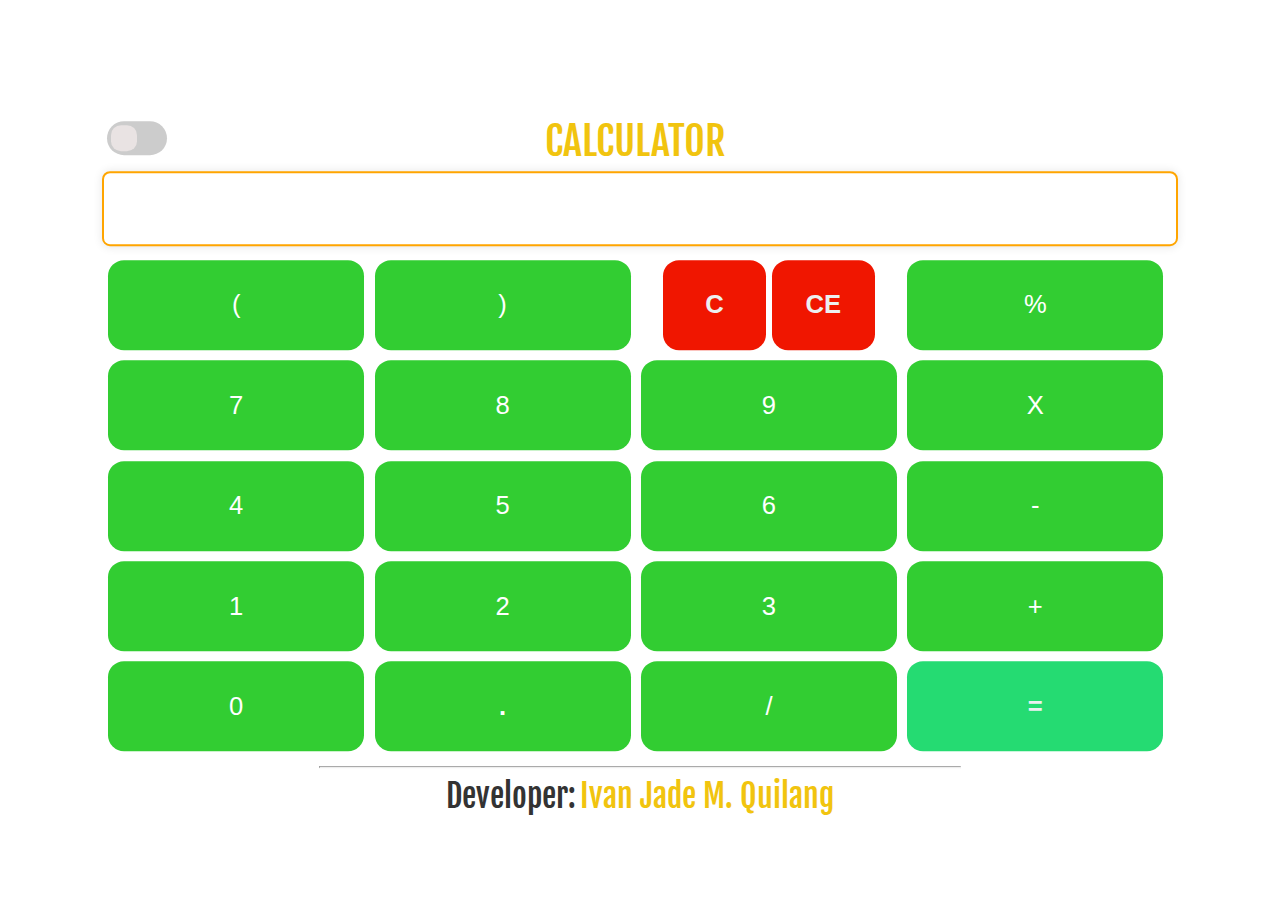
<file: Calculator/index.html>
<!DOCTYPE html>
<html lang="en">

<head>
	<meta charset="UTF-8">
	<meta name="viewport" content="width=device-width, height=device-height, initial-scale=1 user-scalable=no, shrink-to-fit=no">
	<meta http-equiv="X-UA-Compatible" content="ie=edge">
	<title>Simple Calculator</title>
	<link rel="stylesheet" href="./styles/style.css">
	<link href="https://fonts.googleapis.com/css?family=Fjalla+One&display=swap" rel="stylesheet">
	<!-- Common Tags -->
    <meta content='#171825' name='theme-color' />
    <meta name="keywords"
        content="Simple JavaScript Calculator, Harsh, JavaScript, Calculator, JavaScript Calculator, JSCalci, JavaScriptCalci, Harsh Trivedi">
    <!-- Open Graph general (Facebook, Pinterest & Google+) -->
    <meta property="og:title" content="Simple JavaScript Calculator" />
    <meta property="og:description"
        content="Simple JavaScript Calculator by Harsh Trivedi" />
    <meta property="og:image"
        content="https://raw.github.com/harsh98trivedi/Simple-JavaScript-Calculator/master/images/meta.jpg" />
    <meta property="og:url" content="https://harsh98trivedi.github.io/Simple-JavaScript-Calculator/" />
    <meta property="og:site_name" content="Simple JavaScript Calculator" />
    <meta property="og:locale" content="en_US" />
    <meta property="fb:admins" content="245221532650178" />
    <meta property="og:type" content="website" />
    <meta content='https://www.facebook.com/TheHarshTrivedi' property='article:author' />
    <meta property="og:url" content="https://harsh98trivedi.github.io/Simple-JavaScript-Calculator/" />
    <!-- Search Engine -->
    <meta property="description"
        content="Simple JavaScript Calculator by Harsh Trivedi" />
    <meta property="image"
        content="https://raw.github.com/harsh98trivedi/Simple-JavaScript-Calculator/master/images/meta.jpg" />
    <!-- Schema.org for Google -->
    <meta itemprop="name" content="Simple JavaScript Calculator" />
    <meta itemprop="description"
        content="Simple JavaScript Calculator by Harsh Trivedi" />
    <meta itemprop="image"
        content="https://raw.github.com/harsh98trivedi/Simple-JavaScript-Calculator/master/images/meta.jpg" />
    <!-- Twitter -->
    <meta property="twitter:card" content="summary_large_image" />
    <meta property="twitter:title" content="Simple JavaScript Calculator" />
    <meta property="twitter:description"
        content="Simple JavaScript Calculator by Harsh Trivedi" />
    <meta property="twitter:creator" content="@harsh98trivedi" />
    <meta property="twitter:creator:id" content="@harsh98trivedi" />
    <meta property="twitter:image:src"
        content="https://raw.github.com/harsh98trivedi/Simple-JavaScript-Calculator/master/images/meta.jpg" />
	<meta property="twitter:image" content="Calculator by Harsh Trivedi" />
	<link rel='icon' type='image/x-icon' href='./images/favicon.ico' />
</head>
<body>
    
	<div class="container">
        <h1>
            <div class="toggle-container">
                <label class="toggle-switch">
                    <input type="checkbox" id="toggle-mode" />
                    <span class="toggle-slider"></span>
                </label>
            </div>
            <a class="tittle" onclick="location.reload();">CALCULATOR</a>
            <img id="historybutton" src="./images/history.png">	
        </h1>
        <div class="calculator">
            <input type="text" name="screen" id="answer" readonly>
            <table>
                <tr>
                    <td><button>(</button></td>
                    <td><button>)</button></td>
                    <td>
                        <div class="row">
                            <div class="col">
                                <button onclick="clearAll()">C</button>
                            </div>
                            <div class="col">
                                <button onclick="deleteLastEntry()">CE</button>
                            </div>
                        </div>
                    </td>
                    <td><button>%</button></td>
                </tr>
                <tr>
                    <td><button>7</button></td>
                    <td><button>8</button></td>
                    <td><button>9</button></td>
                    <td><button>X</button></td>
                </tr>
                <tr>
                    <td><button>4</button></td>
                    <td><button>5</button></td>
                    <td><button>6</button></td>
                    <td><button>-</button></td>
                </tr>
                <tr>
                    <td><button>1</button></td>
                    <td><button>2</button></td>
                    <td><button>3</button></td>
                    <td><button>+</button></td>
                </tr>
                <tr>
                    <td><button>0</button></td>
                    <td><button style="font-weight: bold;">.</button></td>
                    <td><button>/</button></td>
                    <td><button style="background-color: #25db72; font-weight: bold; color: #ecf0f1;">=</button></td>
                </tr>
            </table>
            <hr style="max-width: 50vw;">
            <div style="font-size:2rem; display: flex; align-items: center; justify-content: center;">
               Developer: <a style="text-decoration: none; color: #f1c40f; margin-left: 0.25rem;" target="_blank" href="../index.html">Ivan Jade M. Quilang</a>
            </div>
        </div>
	</div>
    <div id="bar1" class = "bars"></div>
    <div id="bar2" class = "bars"></div>
    <div id="history"></div>
    <div id="turn">
        PLEASE TURN YOUR DEVICE
    </div>
</body>

<script src="./scripts/hist.js"></script>
<script src="./scripts/calc.js"></script>
<!-- Global site tag (gtag.js) - Google Analytics -->
<script async src="https://www.googletagmanager.com/gtag/js?id=UA-70447982-5"></script>
<script>
    window.dataLayer = window.dataLayer || [];
    function gtag(){dataLayer.push(arguments);}
    gtag('js', new Date());
    gtag('config', 'UA-70447982-5');
</script>
<script>
	const toggleMode = document.getElementById('toggle-mode');
	const container = document.querySelector('.container');

	toggleMode.addEventListener('change', function() {
		container.classList.toggle('dark-mode');
	});

    document.addEventListener('keydown', function (event) {
        handleKeyPress(event.key);
    });

    // This function will be responsible for handling the button press from the keyboard..Try thses key also if want you can also chnage these settings,...
    function handleKeyPress(key) {
    //  "Enter" key is pressed, trigger the "=" button press
        if (key === 'Enter') {
            handleButtonPress('=');
        }
        // "Delete" or "Backspace" key is pressed, trigger the "CE" button press
        if (key === 'Delete' || key === 'Backspace') {
            handleButtonPress('CE');
        }
        //number key is pressed, trigger the corresponding number button press
        if (/[0-9]/.test(key)) {
            handleButtonPress(key);
        }
        //  operator key is pressed (+, -, *, /), trigger the corresponding operator button press
        if (/[\+\-\*\/%]/.test(key)) {
            handleButtonPress(key);
        }
    }
    function handleButtonPress(value) {
        // This function simulates the button press of the calculator for the given value
        // Find the corresponding button element based on the value
        const button = document.querySelector(`button[value="${value}"]`);
        if (button) {
            button.click();
        }
    }
</script>
</html>
</file>
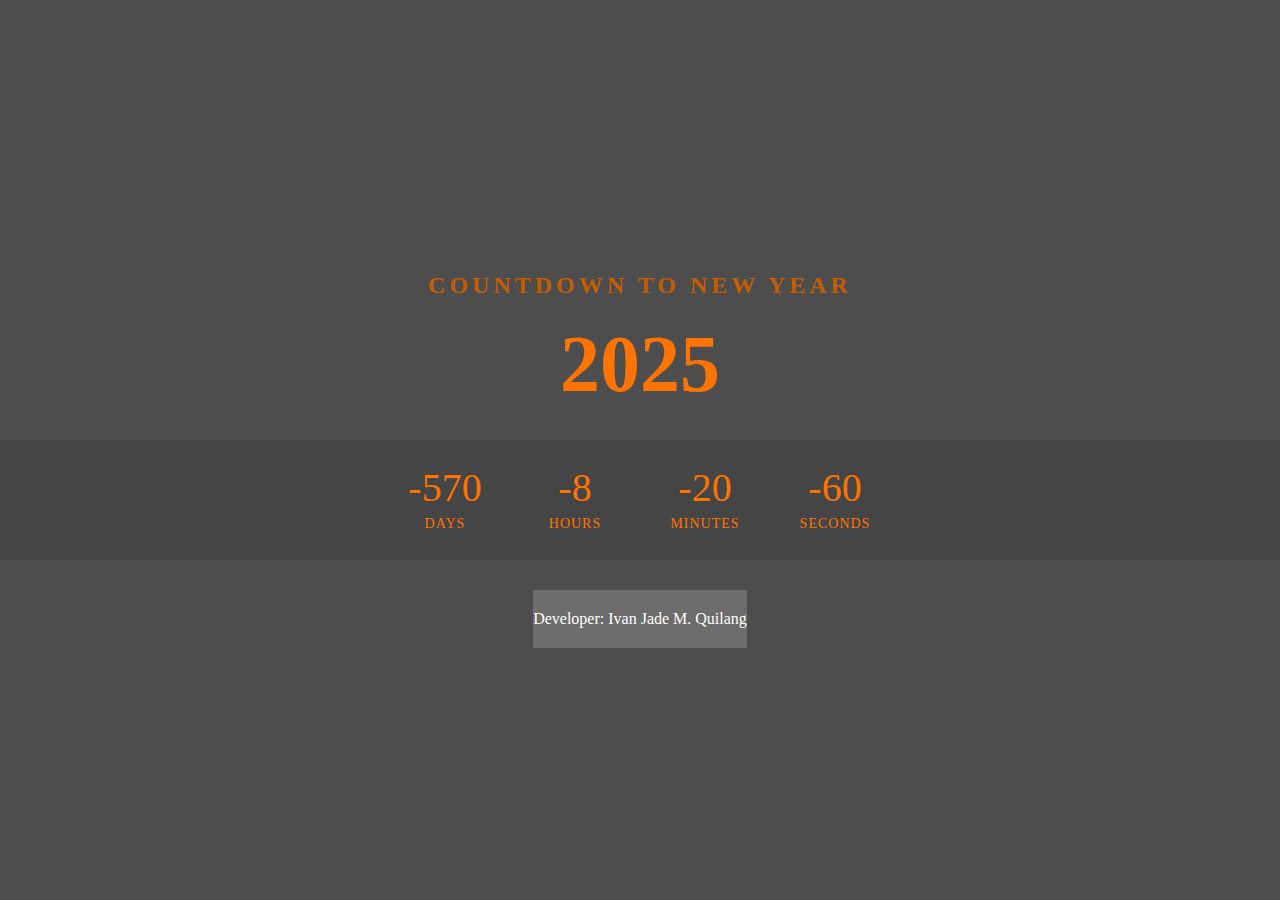
<file: newyear/index.html>
<!DOCTYPE html>
<html lang="en">
  <head>
    <meta charset="UTF-8" />
    <meta http-equiv="X-UA-Compatible" content="IE=edge" />
    <meta name="viewport" content="width=device-width, initial-scale=1.0" />
    <title>New Year Countdown</title>
    <link rel="stylesheet" href="style.css" />
  </head>
  <body>
    <h2>Countdown to New Year</h2>
    <div class="year">2025</div>
    <div class="countdown">
      <div id="day">00</div>
      <div id="hour">00</div>
      <div id="minute">00</div>
      <div id="second">00</div>
    </div>
    <script src="index.js"></script>

    <footer style="text-align:center; padding: 20px 0; font-size: 16px; color: #ffffff; background: #6d6d6d;">
      Developer: Ivan Jade M. Quilang
    </footer>
    
  </body>
</html>
</file>
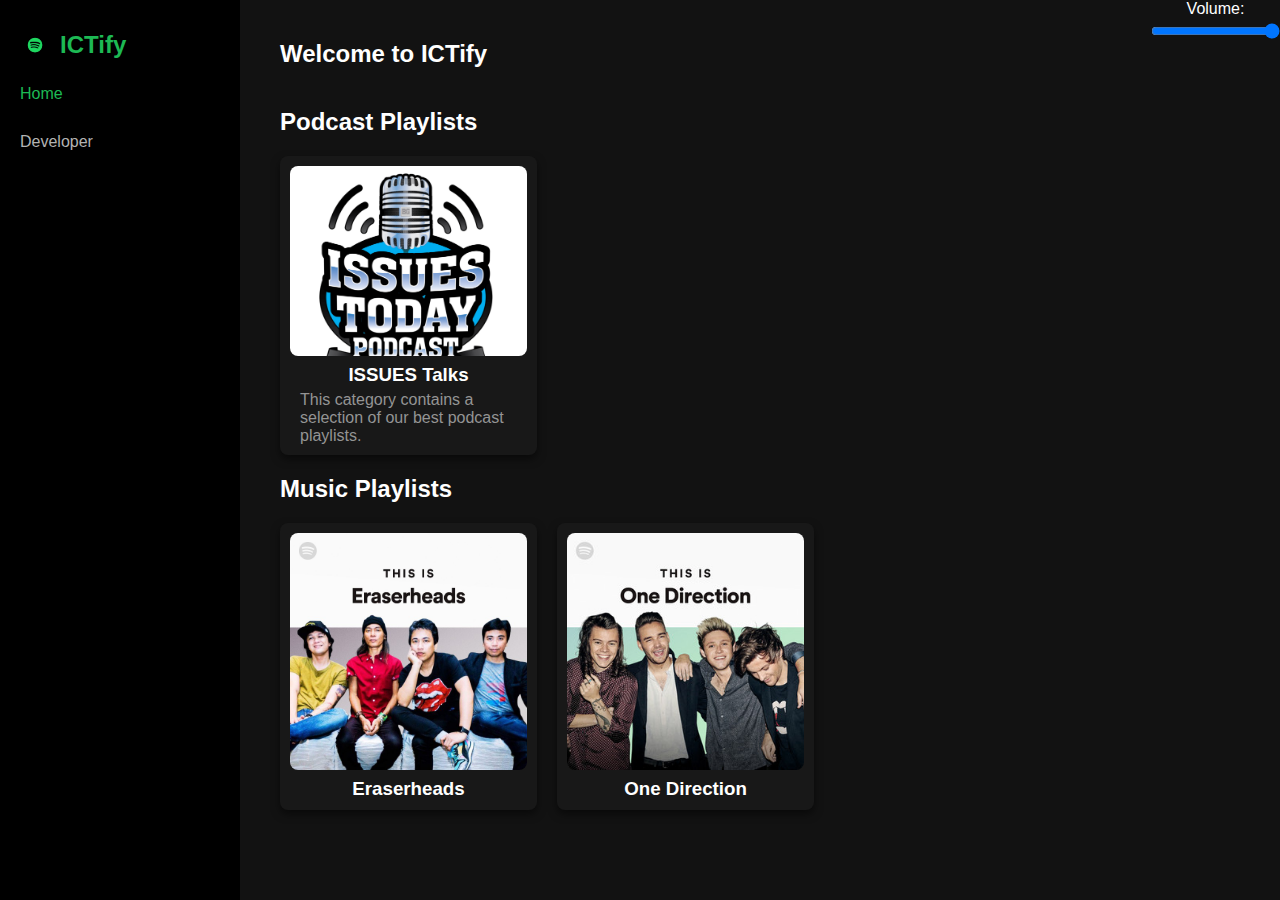
<file: Spotify/index.html>
<!DOCTYPE html>
<html lang="en">
<head>
    <meta charset="UTF-8">
    <meta name="viewport" content="width=device-width, initial-scale=1.0">
    <title>ICTify</title>
    <link rel="stylesheet" href="style.css">
    <link rel="stylesheet" href="https://cdnjs.cloudflare.com/ajax/libs/font-awesome/5.15.1/css/all.min.css">
</head>
<body>
    <div class="app">
        <nav class="sidebar">
            <div class="logo">
                <img src="spotify.png" alt="Spotify Logo" />
                <span>ICTify</span>
            </div>
            <ul class="nav-links">
                <li class="active"><a href="#">Home</a></li>
                <li><a href="#">Developer</a></li>
            </ul>
        </nav>
        <main class="main-content">
            <div class="content-header">
                <h1>Welcome to ICTify</h1>
            </div>
            <section class="category">
                <h2>Podcast Playlists</h2>
                <div class="playlists">
                    <div class="playlist-item podcast-box">
                        <img src="logog.png" alt="Podcast Playlist">
                        <h3>ISSUES Talks</h3>
                        <p>This category contains a selection of our best podcast playlists.</p>
                    </div>
                    <!-- More podcast playlists here -->
                </div>
            </section>
            <section class="category">
                <h2>Music Playlists</h2>
                <div class="playlists">
                    <div class="playlist-item">
                        <img src="image/eraserheads.jpg" alt="Music Playlist 1">
                        <h3>Eraserheads</h3>
                    </div>
                    <div class="playlist-item">
                        <img src="image/onedirection.jfif" alt="Music Playlist 2">
                        <h3>One Direction</h3>
                    </div>
                    <!-- More music playlists here -->
                </div>
            </section>
        </main>

        <div id="podcastDetails" style="display: none;">
            <div class="back-arrow">
                <a href="#" onclick="return showMainContent();">
                    <img src="image/back-button.png" alt="Go Back" />
                </a>
            </div>
            <div class="content-header">
                <div class="header-container">
                    <img src="logog.png" alt="ISSUES TALKS" class="podcast-large-image">
                    <div class="text-container">
                        <h1>ISSUES TALKS</h1>
                        <p>This category contains a selection of our best podcast playlists.</p>
                    </div>
                </div>
                <div class="episodes">
                    <h2>Episodes</h2>
                    <ul>
                        <li id="episode1" onclick="playEpisode('Episode 1: Introduction to Issues', 'cyril.mp3')">Episode 1: Introduction to Issues</li>
                        <li onclick="playEpisode('Episode 2: Deep Dive into Topic A', '1975.mp3')">Episode 2: Deep Dive into Topic A</li>
                        <li onclick="playEpisode('Episode 3: Understanding Topic B', 'american.mp3')">Episode 3: Understanding Topic B</li>
                    </ul>
                </div>
            </div>
        </div>
        
        <div class="now-playing-bar" id="nowPlayingBar" style="display: none;">
            <audio id="audioPlayer" controls hidden></audio>
            <div class="controls-track-container">
                <div class="track-info">
                    <span id="trackTitle">No track playing</span>
                </div>
                <div class="controls-container">
                    <button id="prevTrack" class="prev" onclick="previousTrack()">Prev</button>
                    <button class="play-pause" style="background-image: url('pause-button.png');" onclick="togglePlayPause()"></button>
                    <button id="nextTrack" class="next" onclick="nextTrack()">Next</button>
                </div>
            </div>
            <div class="progress-container">
                <div class="timer-bar">
                    <span id="currentTime">00:00</span>
                    <input type="range" id="progressBar" value="0" max="100" class="progress-bar">
                    <span id="totalDuration">00:00</span>
                </div>
            </div>
        </div>
        
        <div class="volume-control">
            <label for="volumeSlider">Volume:</label>
            <input type="range" id="volumeSlider" min="0" max="1" step="0.01" value="1">
        </div>    

    <script src="script.js"></script>
</body>
</html>
</file>
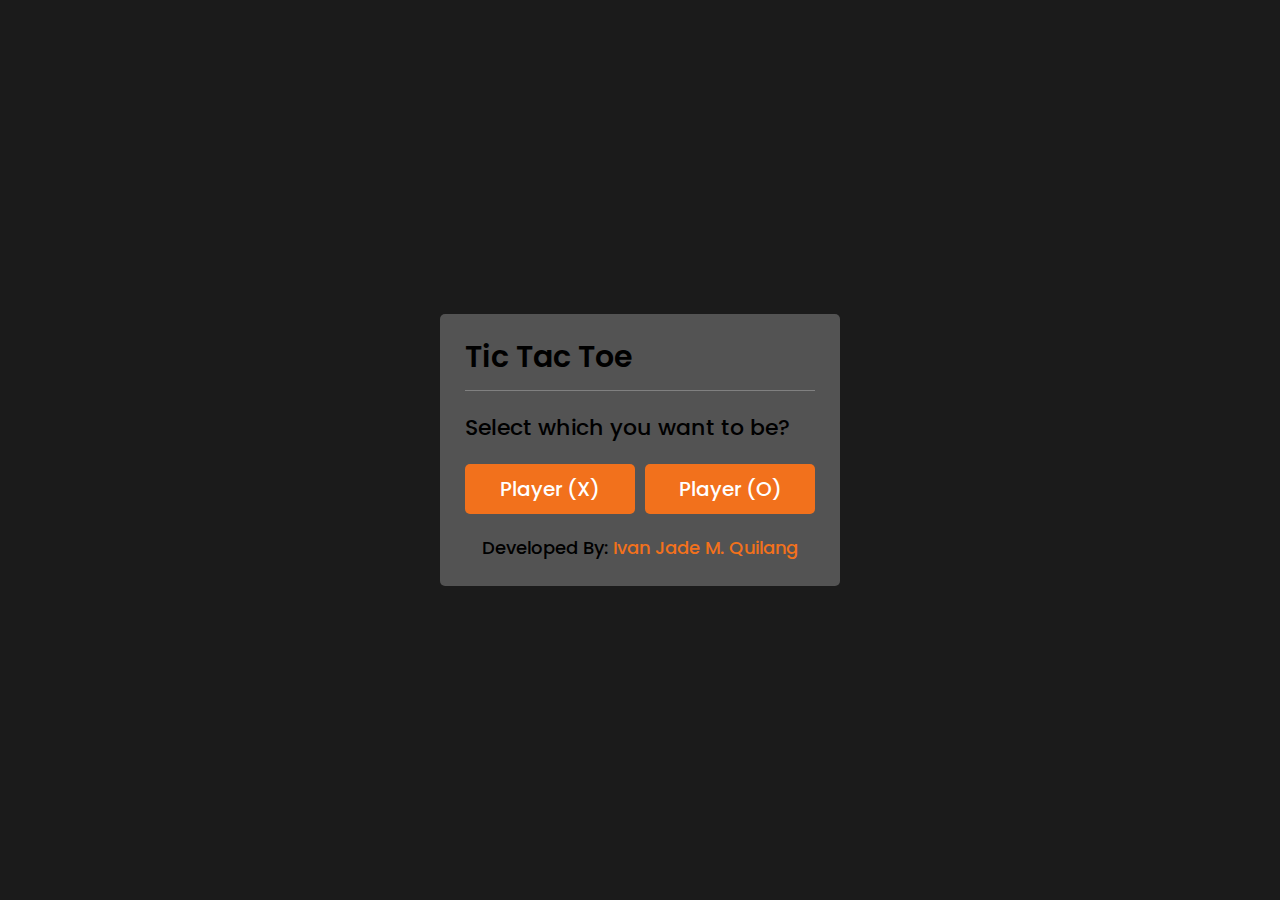
<file: TicTacToe/index.html>
<!DOCTYPE html>
<!-- Created By CodingNepal - www.youtube.com/codingnepal || www.codingnepalweb.com -->
<html lang="en">
<head>
    <meta charset="UTF-8">
    <title>Tic Tac Toe Game</title>
    <link rel="stylesheet" href="style.css">
    <link rel="stylesheet" href="https://cdnjs.cloudflare.com/ajax/libs/font-awesome/5.15.3/css/all.min.css"/>
</head>
<body>
  <!-- select box -->
  <div class="select-box">
    <header>Tic Tac Toe</header>
    <div class="content">
      <div class="title">Select which you want to be?</div>
      <div class="options">
        <button class="playerX">Player (X)</button>
        <button class="playerO">Player (O)</button>
      </div>
      <div class="credit">Developed By: <a href="../index.html" target="_blank">Ivan Jade M. Quilang</a></div>
    </div>
  </div> 

  <!-- playboard section -->
  <div class="play-board">
    <div class="details">
      <div class="players">
        <span class="Xturn">X's Turn</span>
        <span class="Oturn">O's Turn</span>
        <div class="slider"></div>
      </div>
    </div>
    <div class="play-area">
      <section>
        <span class="box1"></span>
        <span class="box2"></span>
        <span class="box3"></span>
      </section>
      <section>
        <span class="box4"></span>
        <span class="box5"></span>
        <span class="box6"></span>
      </section>
      <section>
        <span class="box7"></span>
        <span class="box8"></span>
        <span class="box9"></span>
      </section>
    </div>
  </div>

  <!-- result box -->
  <div class="result-box">
    <div class="won-text"></div>
    <div class="btn"><button>Replay</button></div>
  </div>

  <script src="script.js"></script>

</body>
</html>
</file>
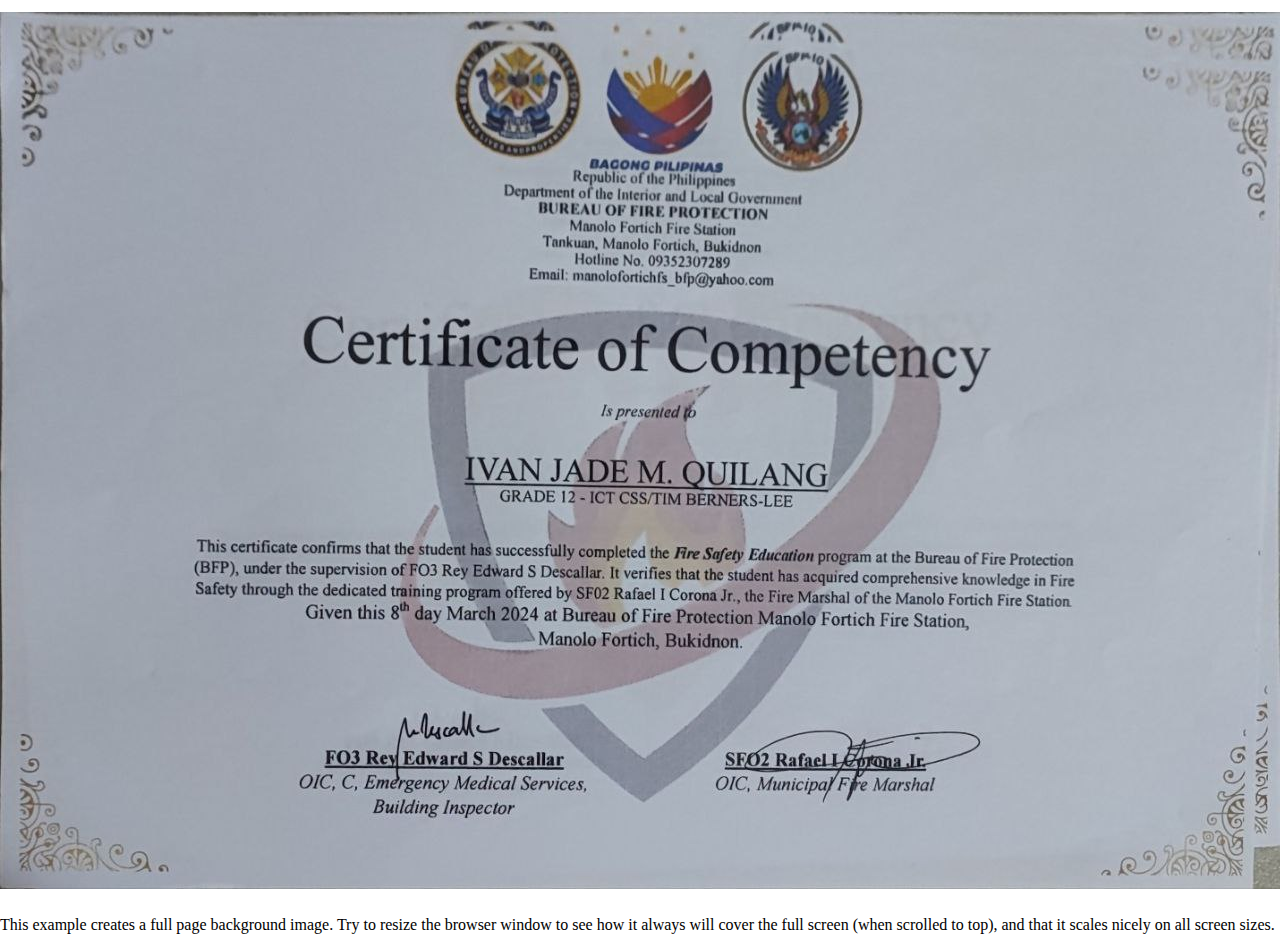
<file: firesafety.html>
<!DOCTYPE html>
<html>
<head>
<meta name="viewport" content="width=device-width, initial-scale=1">
<style>
body, html {
  height: 100%;
  margin: 0;
}

.bg {
  /* The image used */
  background-image: url("./assets/images/firesafety.jpg");

  /* Full height */
  height: 100%; 

  /* Center and scale the image nicely */
  background-position: center;
  background-repeat: no-repeat;
  background-size: contain; /* Change from cover to contain */
  
  /* Ensure the background is visible in all screen sizes */
  background-attachment: fixed;
}
</style>
</head>
<body>

<div class="bg"></div>

<p>This example creates a full page background image. Try to resize the browser window to see how it always will cover the full screen (when scrolled to top), and that it scales nicely on all screen sizes.</p>

</body>
</html>
</file>
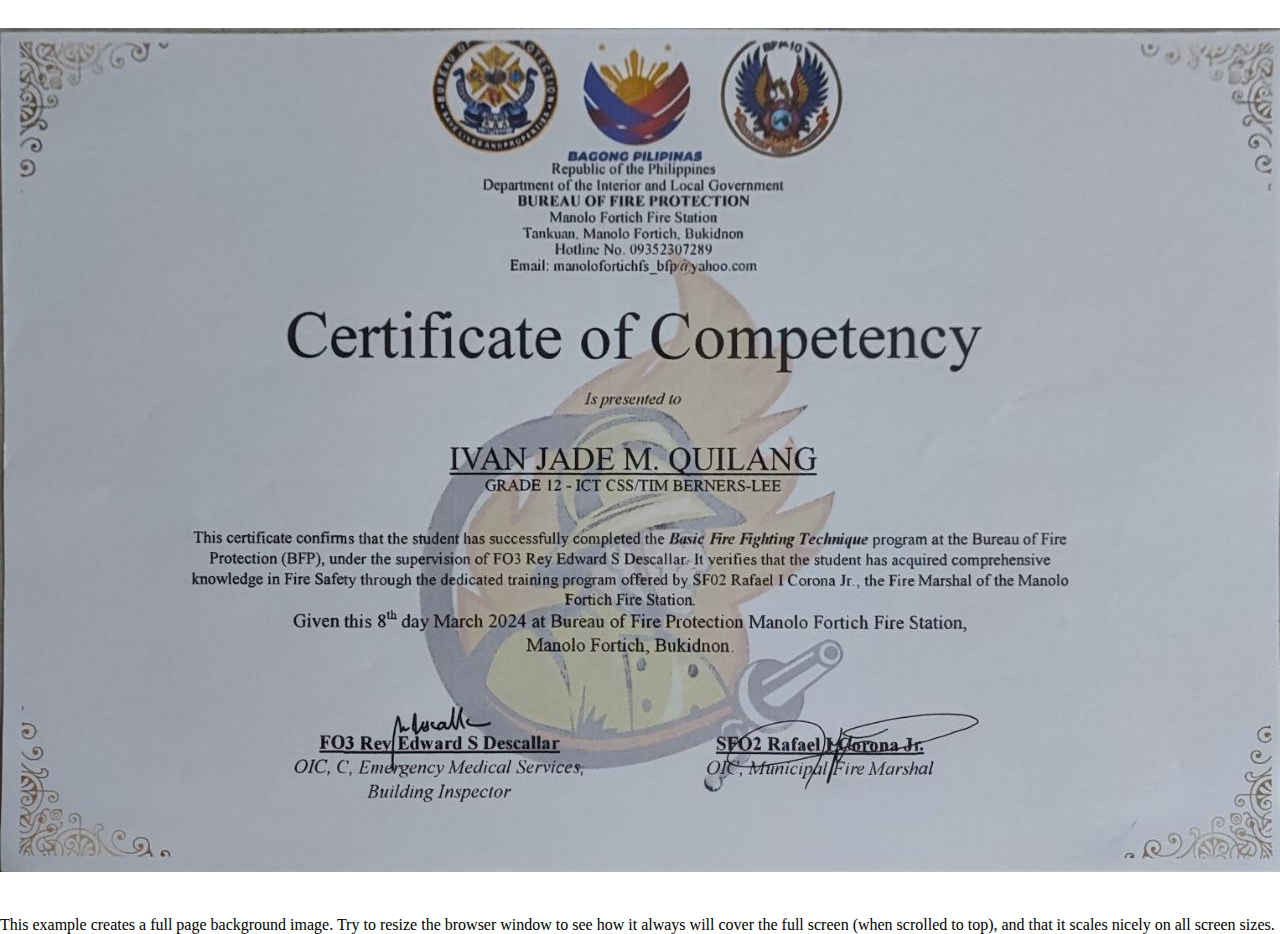
<file: firetechnique.html>
<!DOCTYPE html>
<html>
<head>
<meta name="viewport" content="width=device-width, initial-scale=1">
<style>
body, html {
  height: 100%;
  margin: 0;
}

.bg {
  /* The image used */
  background-image: url("./assets/images/firetechnique.jpg");

  /* Full height */
  height: 100%; 

  /* Center and scale the image nicely */
  background-position: center;
  background-repeat: no-repeat;
  background-size: contain; /* Change from cover to contain */
  
  /* Ensure the background is visible in all screen sizes */
  background-attachment: fixed;
}
</style>
</head>
<body>

<div class="bg"></div>

<p>This example creates a full page background image. Try to resize the browser window to see how it always will cover the full screen (when scrolled to top), and that it scales nicely on all screen sizes.</p>

</body>
</html>
</file>
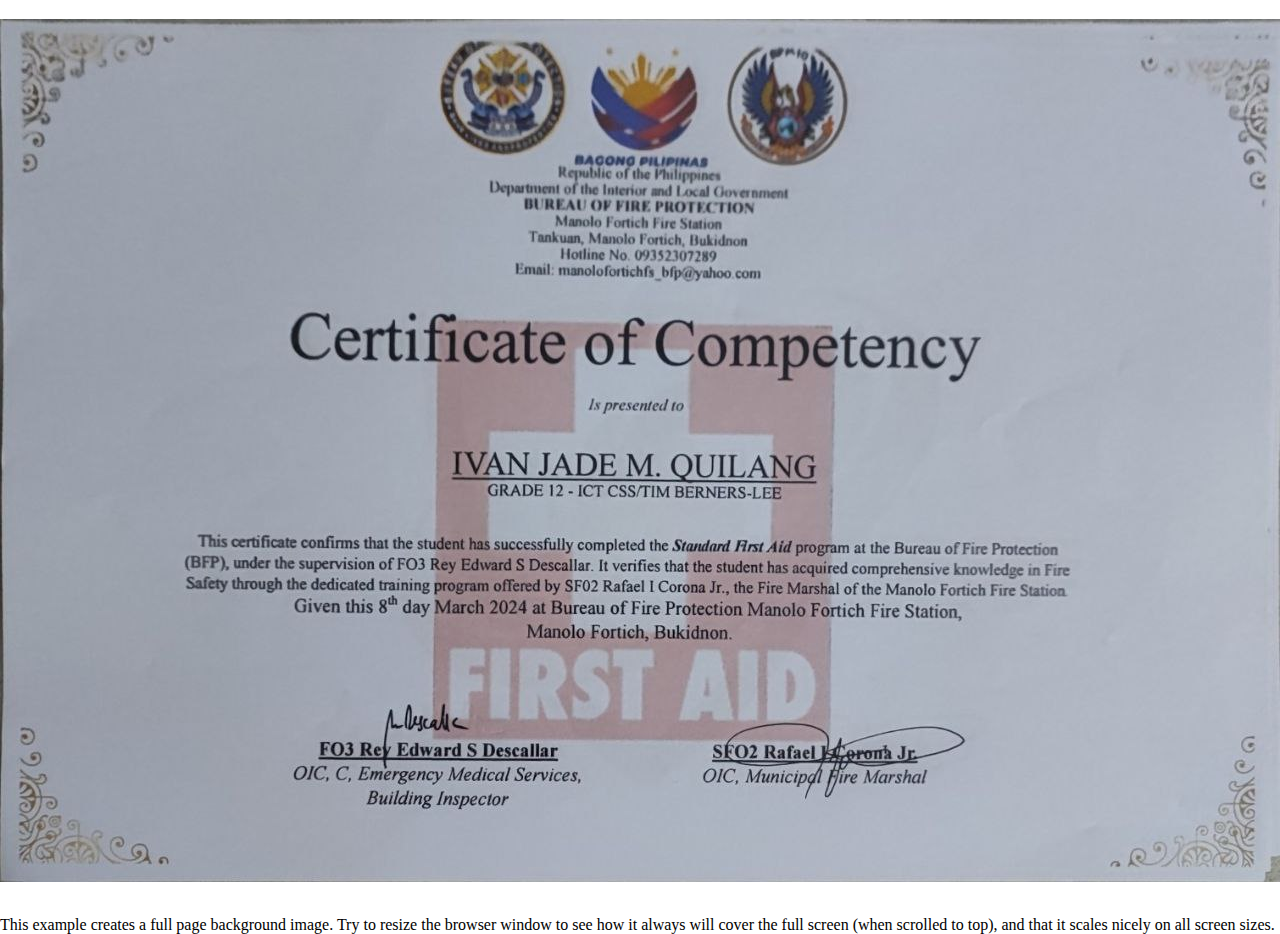
<file: firstaid.html>
<!DOCTYPE html>
<html>
<head>
<meta name="viewport" content="width=device-width, initial-scale=1">
<style>
body, html {
  height: 100%;
  margin: 0;
}

.bg {
  /* The image used */
  background-image: url("./assets/images/firstaid.jpg");

  /* Full height */
  height: 100%; 

  /* Center and scale the image nicely */
  background-position: center;
  background-repeat: no-repeat;
  background-size: contain; /* Change from cover to contain */
  
  /* Ensure the background is visible in all screen sizes */
  background-attachment: fixed;
}
</style>
</head>
<body>

<div class="bg"></div>

<p>This example creates a full page background image. Try to resize the browser window to see how it always will cover the full screen (when scrolled to top), and that it scales nicely on all screen sizes.</p>

</body>
</html>
</file>
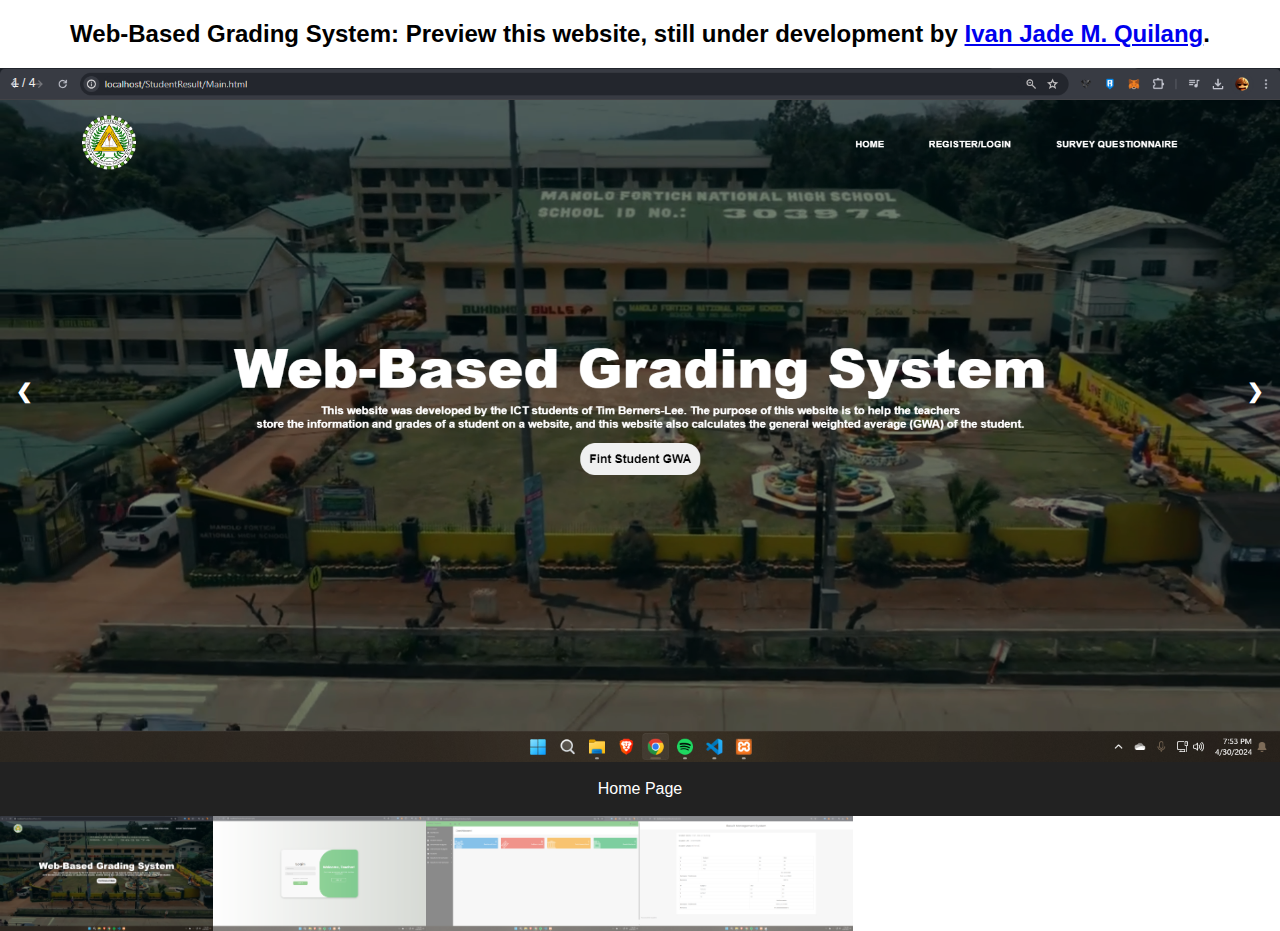
<file: grading.html>
<!DOCTYPE html>
<html>
<meta name="viewport" content="width=device-width, initial-scale=1">
<style>
body {
  font-family: Arial;
  margin: 0;
}

* {
  box-sizing: border-box;
}

img {
  vertical-align: middle;
}

/* Position the image container (needed to position the left and right arrows) */
.container {
  position: relative;
}

/* Hide the images by default */
.mySlides {
  display: none;
}

/* Add a pointer when hovering over the thumbnail images */
.cursor {
  cursor: pointer;
}

/* Next & previous buttons */
.prev,
.next {
  cursor: pointer;
  position: absolute;
  top: 40%;
  width: auto;
  padding: 16px;
  margin-top: -50px;
  color: white;
  font-weight: bold;
  font-size: 20px;
  border-radius: 0 3px 3px 0;
  user-select: none;
  -webkit-user-select: none;
}

/* Position the "next button" to the right */
.next {
  right: 0;
  border-radius: 3px 0 0 3px;
}

/* On hover, add a black background color with a little bit see-through */
.prev:hover,
.next:hover {
  background-color: rgba(0, 0, 0, 0.8);
}

/* Number text (1/3 etc) */
.numbertext {
  color: #f2f2f2;
  font-size: 12px;
  padding: 8px 12px;
  position: absolute;
  top: 0;
}

/* Container for image text */
.caption-container {
  text-align: center;
  background-color: #222;
  padding: 2px 16px;
  color: white;
}

.row:after {
  content: "";
  display: table;
  clear: both;
}

/* Six columns side by side */
.column {
  float: left;
  width: 16.66%;
}

/* Add a transparency effect for thumnbail images */
.demo {
  opacity: 0.6;
}

.active,
.demo:hover {
  opacity: 1;
}
</style>
<body>
    <h2 style="text-align:center">Web-Based Grading System: Preview this website, still under development by <a href="index.html">Ivan Jade M. Quilang</a>.</h2>

<div class="container">
  <div class="mySlides">
    <div class="numbertext">1 / 4</div>
    <img src="./assets/images/home.png" style="width:100%">
  </div>

  <div class="mySlides">
    <div class="numbertext">2 / 4</div>
    <img src="./assets/images/login.png" style="width:100%">
  </div>

  <div class="mySlides">
    <div class="numbertext">3 / 4</div>
    <img src="./assets/images/dashboard.png" style="width:100%">
  </div>
    
  <div class="mySlides">
    <div class="numbertext">4 / 4</div>
    <img src="./assets/images/results.png" style="width:100%">
  </div>
    
  <a class="prev" onclick="plusSlides(-1)">❮</a>
  <a class="next" onclick="plusSlides(1)">❯</a>

  <div class="caption-container">
    <p id="caption"></p>
  </div>

  <div class="row">
    <div class="column">
      <img class="demo cursor" src="./assets/images/home.png" style="width:100%" onclick="currentSlide(1)" alt="Home Page">
    </div>
    <div class="column">
      <img class="demo cursor" src="./assets/images/login.png" style="width:100%" onclick="currentSlide(2)" alt="Login Page">
    </div>
    <div class="column">
      <img class="demo cursor" src="./assets/images/dashboard.png" style="width:100%" onclick="currentSlide(3)" alt="Dashboard">
    </div>
    <div class="column">
      <img class="demo cursor" src="./assets/images/results.png" style="width:100%" onclick="currentSlide(4)" alt="Result">
    </div>
  </div>
</div>

<script>
let slideIndex = 1;
showSlides(slideIndex);

function plusSlides(n) {
  showSlides(slideIndex += n);
}

function currentSlide(n) {
  showSlides(slideIndex = n);
}

function showSlides(n) {
  let i;
  let slides = document.getElementsByClassName("mySlides");
  let dots = document.getElementsByClassName("demo");
  let captionText = document.getElementById("caption");
  if (n > slides.length) {slideIndex = 1}
  if (n < 1) {slideIndex = slides.length}
  for (i = 0; i < slides.length; i++) {
    slides[i].style.display = "none";
  }
  for (i = 0; i < dots.length; i++) {
    dots[i].className = dots[i].className.replace(" active", "");
  }
  slides[slideIndex-1].style.display = "block";
  dots[slideIndex-1].className += " active";
  captionText.innerHTML = dots[slideIndex-1].alt;
}
</script>
    
</body>
</html>
</file>
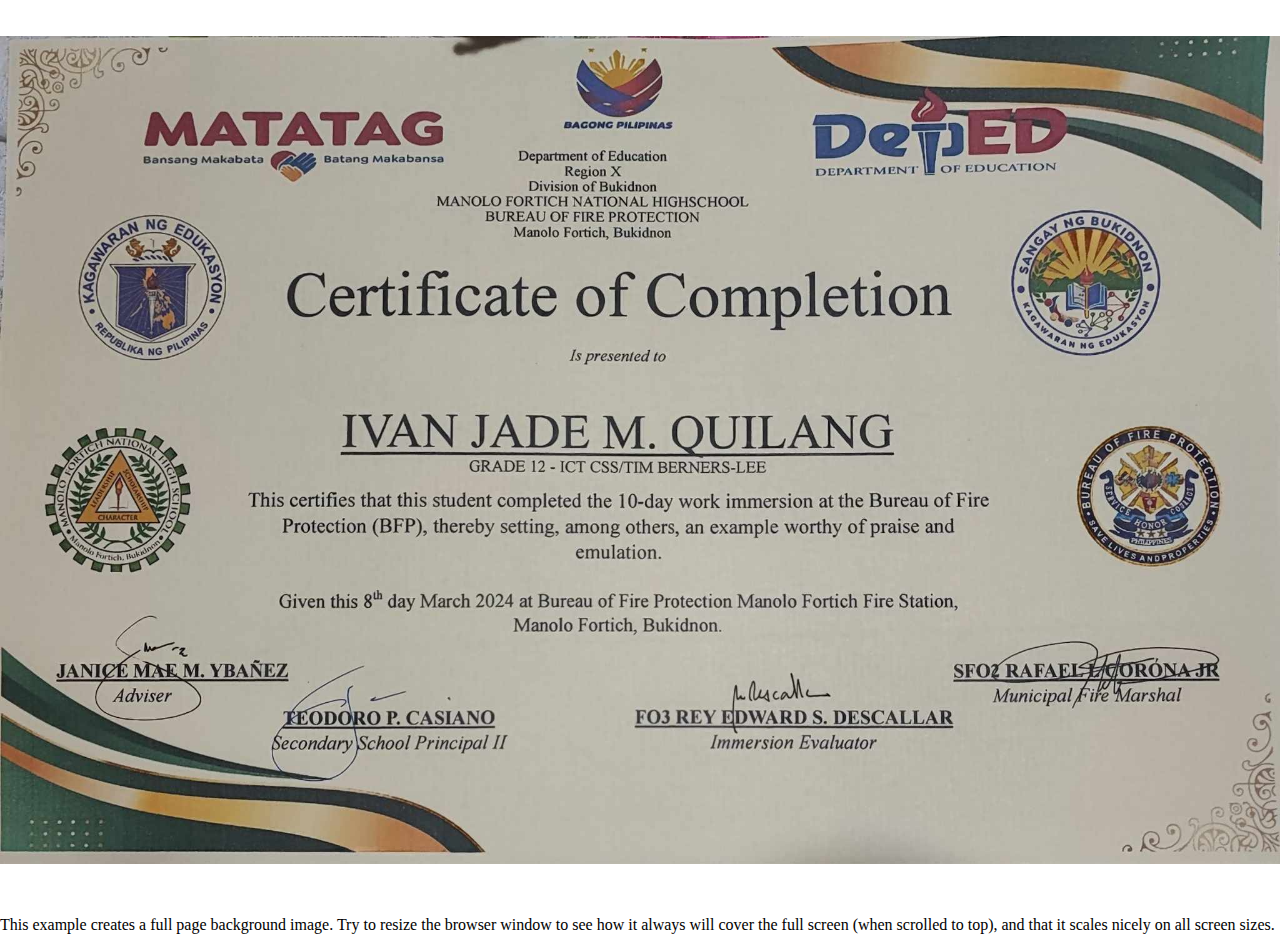
<file: immersion.html>
<!DOCTYPE html>
<html>
<head>
<meta name="viewport" content="width=device-width, initial-scale=1">
<style>
body, html {
  height: 100%;
  margin: 0;
}

.bg {
  /* The image used */
  background-image: url("./assets/images/immersion.jpg");

  /* Full height */
  height: 100%; 

  /* Center and scale the image nicely */
  background-position: center;
  background-repeat: no-repeat;
  background-size: contain; /* Change from cover to contain */
  
  /* Ensure the background is visible in all screen sizes */
  background-attachment: fixed;
}
</style>
</head>
<body>

<div class="bg"></div>

<p>This example creates a full page background image. Try to resize the browser window to see how it always will cover the full screen (when scrolled to top), and that it scales nicely on all screen sizes.</p>

</body>
</html>
</file>
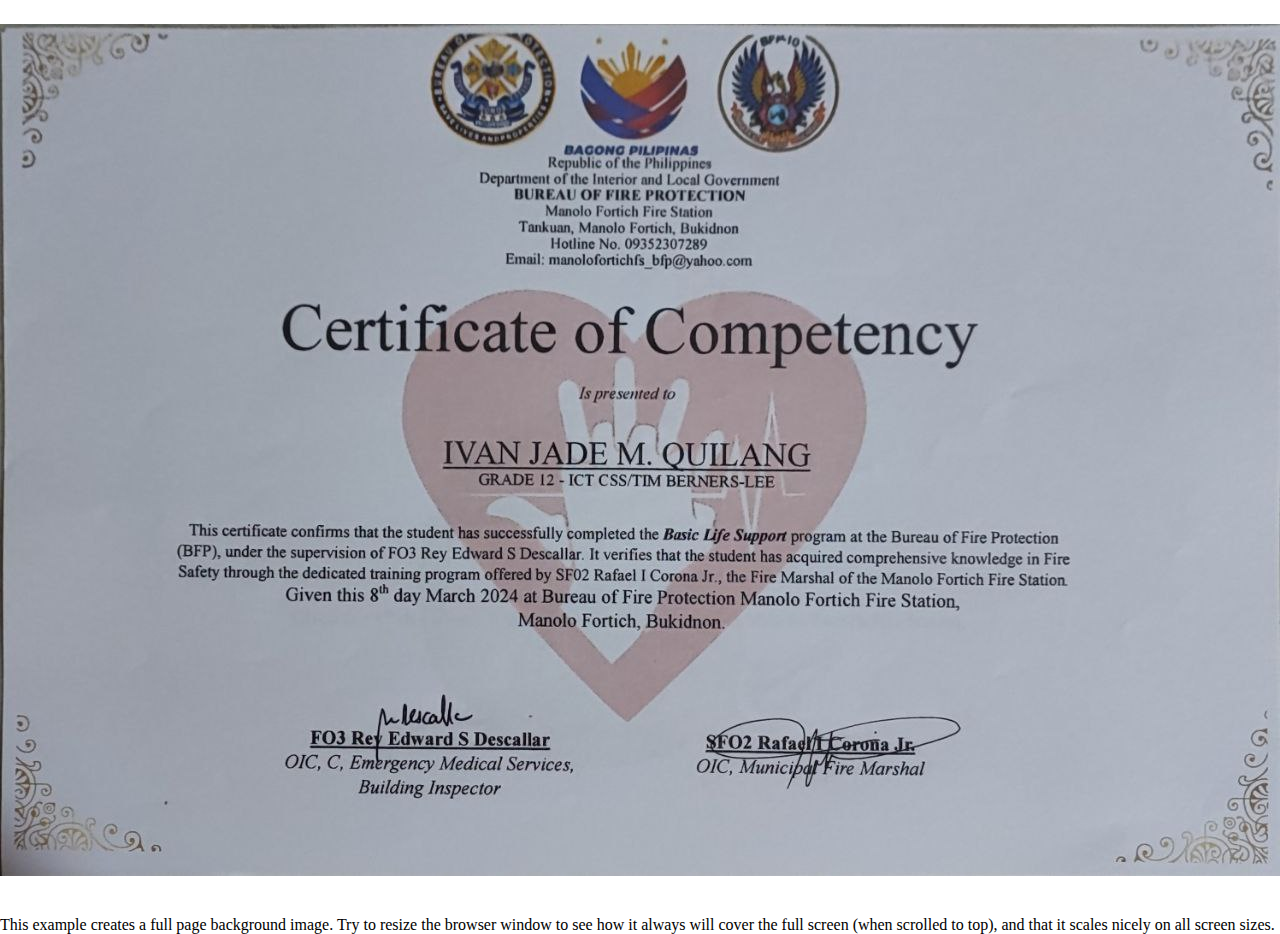
<file: lifesupport.html>
<!DOCTYPE html>
<html>
<head>
<meta name="viewport" content="width=device-width, initial-scale=1">
<style>
body, html {
  height: 100%;
  margin: 0;
}

.bg {
  /* The image used */
  background-image: url("./assets/images/lifesupport.jpg");

  /* Full height */
  height: 100%; 

  /* Center and scale the image nicely */
  background-position: center;
  background-repeat: no-repeat;
  background-size: contain; /* Change from cover to contain */
  
  /* Ensure the background is visible in all screen sizes */
  background-attachment: fixed;
}
</style>
</head>
<body>

<div class="bg"></div>

<p>This example creates a full page background image. Try to resize the browser window to see how it always will cover the full screen (when scrolled to top), and that it scales nicely on all screen sizes.</p>

</body>
</html>
</file>
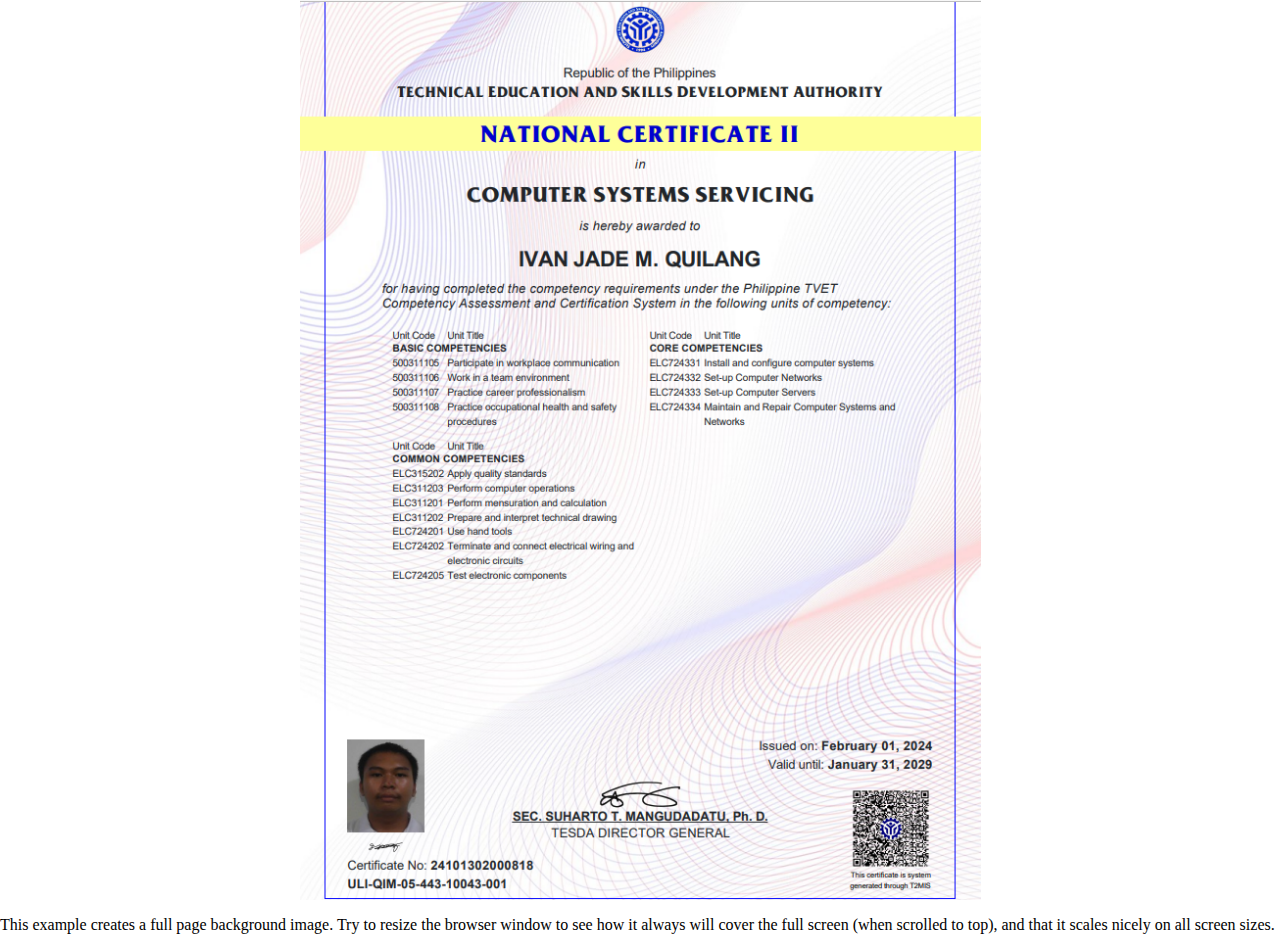
<file: nc.html>
<!DOCTYPE html>
<html>
<head>
<meta name="viewport" content="width=device-width, initial-scale=1">
<style>
body, html {
  height: 100%;
  margin: 0;
}

.bg {
  /* The image used */
  background-image: url("./assets/images/nc.png");

  /* Full height */
  height: 100%; 

  /* Center and scale the image nicely */
  background-position: center;
  background-repeat: no-repeat;
  background-size: contain; /* Change from cover to contain */
  
  /* Ensure the background is visible in all screen sizes */
  background-attachment: fixed;
}
</style>
</head>
<body>

<div class="bg"></div>

<p>This example creates a full page background image. Try to resize the browser window to see how it always will cover the full screen (when scrolled to top), and that it scales nicely on all screen sizes.</p>

</body>
</html>
</file>
<file: Calculator/styles/style.css>
body,
html {
    padding: 0;
    margin: 0;
    display: flex;
    justify-content: center;
    color: #333; /* Dark text for light background */
    background-color: #ffffff; /* Dark background color */
    font-family: 'Fjalla One', sans-serif;
    animation: fadein 1.5s;
}

@keyframes fadein {
    0% {
        opacity: 0%;
    }
    100% {
        opacity: 100%;
    }
}

h1 {
    color: #ffa500; /* Orange color for headings */
    font-size: 2.5rem;
    font-weight: 500;
    margin-bottom: 0;
    padding: 0 5px;
    display: flex;
    align-items: center;
    justify-content: space-between;
} 

input {
    background-color: #fff; /* White background for input fields */
    color: #333; /* Dark text color for better readability */
    outline: none;
    text-align: right;
    border: 2px solid #ffa500; /* Orange border for inputs */
    font-size: 3rem;
    width: 80vw;
    margin-bottom: 0.5rem;
    border-radius: 0.5rem;
    padding: 0.5rem 1.5rem;
    box-shadow: 0px 0px 10px 0px rgba(0,0,0,0.1);
}

.container {
    margin: auto;
    text-align: center;
    position: absolute;
    top: 50%;
    left: 50%;
    transform: translate(-50%, -50%);
}

button {
    border: none;
    background-color: #32CD32; /* Green background for buttons */
    color: white; /* White text color */
    width: 20vw;
    height: 10vh;
    padding: 0.5rem 0;
    cursor: pointer;
    margin: 0.25vmax;
    font-size: 2vmax;
    border-radius: 1rem;
    transition: all 0.5s ease;
}

button:active {
    transform: scale(0.95);
    box-shadow: 3px 2px 22px 1px rgba(0, 0, 0, 0.24);
}

button:hover {
    box-shadow: 0px 0px 10px 0px rgba(0,0,0,0.5);
}

a {
    color: #ffa500; /* Orange color for links */
}

a:hover {
    text-shadow: 0px 0px 10px rgba(255, 165, 0, 0.5);
}

#turn {
    display: none;
    z-index: 100;
    position: fixed;
}

#historybutton{
    width:40px;
    height:40px;
    border-radius: 20px;
    cursor: pointer;
}

#history{
    position: absolute;
    width:90%;
    height: 80vh;
    top:10vh;
    background-color: white;
    border: 6px solid black;
    border-radius: 10px;
    display: none;
    /* overflow-y: scroll; */
}

.historyelement{
    color: black;
    margin: 20px;
    font-size: 40px;
}

#bar1, #bar2{
    position: absolute;
    width:30px;
    height: 4px;
    background-color: white;
    margin-top: 20px;
    margin-right: 20px;
    margin-left: 93%;
    transform: rotate(45deg);
    cursor: pointer;
    display: none;
}

#bar2{
    transform: rotate(135deg);
}

@media (orientation: landscape) and (max-height: 500px) {
    #turn {
        width: 100vw;
        height: 100vh;
        display: flex;
        justify-content: center;
        align-items: center;
        font-size: 2rem;
        color: rgba(52, 73, 94, 1.0);
        background-color: rgba(236, 240, 241, 1.0);
    }
}

@media (max-width: 700px) {
    td button{
        font-size: 18px;
        font-weight: 600;
    }
}

.toggle-container {
    margin: 10px -10px 0 0;
    
}

.tittle{
    text-decoration: none; 
    color: #f1c40f;
    cursor: pointer;
    margin-left: -20px;
}

.toggle-switch {
    position: relative;
    display: inline-block;
    width: 60px;
    height: 34px;
}

.toggle-switch input {
    opacity: 0;
    width: 0;
    height: 0;
}

.toggle-slider {
    position: absolute;
    cursor: pointer;
    top: 0;
    left: 0;
    right: 0;
    bottom: 0;
    background-color: #ccc;
    -webkit-transition: .4s;
    transition: .4s;
    border-radius: 34px;
}

.toggle-slider:before {
    position: absolute;
    content: "";
    height: 26px;
    width: 26px;
    left: 4px;
    bottom: 4px;
    background-color: rgb(233, 227, 227);
    -webkit-transition: .4s;
    transition: .4s;
    border-radius: 50%;
    border-radius: 10px;
}

input:checked + .toggle-slider {
    background-color: #2a2c2e;
    border-radius: 10px;
}

input:focus + .toggle-slider {
    box-shadow: 0 0 1px #2b2c2d;
    border-radius: 10px;
}


input:checked + .toggle-slider:before {
    -webkit-transform: translateX(26px);
    -ms-transform: translateX(26px);
    transform: translateX(26px);
}

/* Dark mode styles */

.dark-mode {
    background-color: black;
    border-radius: 10px;
    color: #fff;
}

.dark-mode body,
.dark-mode html {
     background-color: black; 
     border-radius: 10px;
     
}

.dark-mode .calculator {
     background-color: black; 
     border-radius: 10px;
   
}

.dark-mode table {
    color: #fff;
    border-radius: 10px;
}

.dark-mode button {
    background-color: #555;
    color: #fff;
    border-radius: 10px;
}


 .dark-mode a {
    color: #fff;
    border-radius: 10px;
}

.row{
    display: flex;
    font-size: 1rem;
    justify-content: center;
    max-width: 20vw;
    margin: auto;
}

.row .col button{
    background-color: #f01600;
    font-weight: bold;
    color: #ecf0f1; 
    width: 8vw;
}

@media (max-width: 700px) {
    .row .col button{
        width: 10vw;
    }
}
 
#answer {
    caret-color: #0f38f1;
}
/* Negative Numbers */
.negative {
    color: red;
  }
</file>
<file: newyear/style.css>
body {
  margin: 0;
  display: flex;
  flex-direction: column;
  align-items: center;
  height: 100vh;
  justify-content: center;
  font-family: cursive;
  background-color: rgb(77, 77, 77);
  overflow: hidden;
}

h2 {
  color: rgb(194, 94, 0);
  text-align: center;
  text-transform: uppercase;
  letter-spacing: 4px;
}

.year {
  font-size: 5em;
  color: rgb(255, 115, 0);
  font-weight: bold;
}

.countdown {
  margin: 30px;
  background-color: rgba(0, 0, 0, 0.1);
  width: 100%;
  color: rgb(255, 115, 0);
  height: 120px;
  display: flex;
  justify-content: center;
  align-items: center;
}

.countdown div {
  margin: 0 15px;
  font-size: 2.5em;
  font-weight: 500;
  margin-top: -25px;
  position: relative;
  text-align: center;
  width: 100px;
}

.countdown div::before {
  content: "";
  position: absolute;
  bottom: -30px;
  left: 0;
  font-size: 0.35em;
  line-height: 35px;
  text-transform: uppercase;
  letter-spacing: 1px;
  font-weight: 500;
  width: 100%;
  height: 35px;
}

.countdown #day::before {
  content: "Days";
}
.countdown #hour::before {
  content: "Hours";
}
.countdown #minute::before {
  content: "Minutes";
}
.countdown #second::before {
  content: "Seconds";
}
</file>
<file: Spotify/style.css>
@media (max-width: 600px) {
    .category h2 {
        font-size: 1.2em;  /* Smaller heading on mobile */
    }
    .category p {
        font-size: 0.9em;  /* Smaller description text on mobile */
    }
}

@media (max-width: 768px) {
    .header-container {
        flex-direction: column; /* Stack the image and text vertically on smaller screens */
        align-items: flex-start; /* Align items to the start */
    }

    .podcast-large-image {
        max-width: 100%; /* Full width on smaller screens */
        margin-bottom: 20px; /* Space below the image */
    }

    .text-container {
        width: 100%; /* Full width for the text container */
    }

    .text-container h1 {
        font-size: 2em; /* Slightly smaller font size on small devices */
    }

    .text-container p {
        font-size: 1em; /* Adjust description font size for small devices */
    }
}

@media (max-width: 768px) {
    .header-container .text-container h1 {
        font-size: 2.5em;  /* Slightly smaller on mobile devices for better fit */
    }
}

@media (max-width: 768px) {
    .episodes {
        margin-top: 20px; /* Less space on smaller screens */
        padding: 10px; /* Less padding for tighter spaces */
    }
}

@media (max-width: 768px) {
    .episodes li:hover {
        background-color: #202020; /* Slightly lighter hover effect for mobile, if applicable */
    }
}

* {
    margin: 0;
    padding: 0;
    box-sizing: border-box;
}

body, html {
    height: 100%;
    font-family: 'Arial', sans-serif;
    background: #121212;
    color: #fff;
    overflow: hidden;
}

.app {
    display: flex;
    height: 100vh;
}

.sidebar {
    width: 240px;
    background-color: #000;
    color: #b3b3b3;
    padding: 20px;
    display: flex;
    flex-direction: column;
}

.sidebar .logo {
    display: flex;
    align-items: center;
    font-size: 24px;
    font-weight: bold;
    color: #1DB954;
    padding: 10px 0;
}

.sidebar .logo img {
    width: 30px;
    height: auto;
    margin-right: 10px;
}

.nav-links {
    list-style: none;
}

.nav-links li a {
    color: inherit;
    text-decoration: none;
    font-size: 16px;
    display: block;
    padding: 15px 0;
    transition: color 0.3s ease;
}

.nav-links li a:hover,
.nav-links li.active a {
    color: #1DB954;
}

.main-content {
    flex-grow: 1;
    overflow-y: auto;
    padding: 20px;
}

.content-header h1 {
    font-size: 24px;
    margin-bottom: 20px;
}

.now-playing-bar {
    position: fixed;
    bottom: 0;
    width: 100%;
    background-color: #282828;
    padding: 10px;
    box-shadow: 0 -2px 5px rgba(0, 0, 0, 0.5);
    display: flex;
    flex-direction: column;
    align-items: center;
}

.controls-track-container {
    width: 100%;
    display: flex;
    flex-direction: column;
    align-items: center;
}

.track-info {
    width: 100%; /* Full width to maintain structure */
    padding: 5px 20px; /* Adjusted padding */
    font-size: 18px; /* Slightly larger font size */
    font-weight: bold; /* Make the font bold */
    color: white;
    text-align: center; /* Center align the text if preferred */
    margin-bottom: 10px; /* Spacing before the control buttons */
}

.controls-container {
    display: flex;
    justify-content: center;
    width: 100%;
    gap: 10px; /* Spaces out the buttons */
}

.progress-container {
    width: 80%; /* Adjust this value as needed to make the bar shorter */
    margin: 0 auto; /* Center the bar in the container */
    display: flex;
    align-items: center;
    justify-content: center;
}

.controls-container button {
    background: none;
    border: none;
    width: 50px;  /* Set a specific width */
    height: 50px; /* Set a specific height */
    background-size: cover;
    background-position: center;
    color: transparent;
    cursor: pointer;
    padding: 0;
    display: flex;
    align-items: center;
    justify-content: center;
    background-color: rgba(255, 255, 255, 0.548); /* Lighter background for better visibility */
    border-radius: 75%; /* Makes the button background circular */
    transition: background-color 0.3s ease; /* Smooth transition for background color changes */
}

.controls-container button.prev {
    background-image: url('previous.png');
}

.controls-container button.play-pause {
    background-image: url('play-button.png');
}

.controls-container button.next {
    background-image: url('next-button.png');
}

.controls-container button:hover {
    background-color: rgba(250, 246, 246, 0.884); /* Slightly darker on hover */
}

.play-pause.play {
    background-image: url('play-button.png');
    background-size: cover;
    background-position: center;
    width: 50px;
    height: 50px;
}

.play-pause {
    width: 50px;  /* Adjust size as necessary */
    height: 50px; /* Adjust size as necessary */
    background-size: cover;
    background-position: center;
    border: none; /* Removes border */
    cursor: pointer;
}



.timer-bar {
    display: flex;
    align-items: center;
    width: 100%;
}

#progressBar {
    width: 100%; /* Ensure the progress bar fills the container */
    -webkit-appearance: none; /* Override default browser styles */
    appearance: none;
    height: 5px; /* Adjust thickness of the bar */
    background: #ddd; /* Background of the bar */
    cursor: pointer;
}

#progressBar::-webkit-slider-thumb, 
#progressBar::-moz-range-thumb {
    -webkit-appearance: none;
    appearance: none;
    width: 15px; /* Size of the thumb */
    height: 15px; /* Make sure width and height are equal for a circle */
    border-radius: 50%; /* Circle shape */
    background: #1DB954; /* Color of the thumb, match your design */
    box-shadow: 0 0 2px #000; /* Optional: Adds shadow for better visibility */
    cursor: pointer;
    transition: background 0.3s ease; /* Smooth color transition on hover or focus */
}

#progressBar::-webkit-slider-thumb:hover,
#progressBar::-moz-range-thumb:hover {
    background: #0ebe41; /* Lighter or darker on hover for better interaction feedback */
}




#currentTime, #totalDuration {
    min-width: 50px;
    text-align: center;
}

audio {
    width: 100%;
}

.playlists {
    display: grid;
    grid-template-columns: repeat(auto-fill, minmax(200px, 1fr));
    gap: 20px;
    padding: 20px;
}

.playlist-item {
    display: flex;
    flex-direction: column;
    align-items: center;
    background: #181818;
    border-radius: 8px;
    padding: 10px;
    box-shadow: 0 4px 8px rgba(0,0,0,0.5);
}

.playlist-item img {
    width: 100%;
    border-radius: 8px;
}

.playlist-item h3 {
    color: #fff;
    margin-top: 8px;
}

.playlist-item:hover {
    transform: scale(1.05);
    transition: transform 0.3s ease;
}

.content-header {
    padding: 20px;
    color: #fff;
}

.category h2 {
    padding-left: 20px;
    font-size: 1.5em;
    color: #fff;  /* Assuming white text color for headings */
}

.category p {
    padding: 0 10px;
    color: #949494;  /* Lighter color for descriptions */
    font-size: 1em;  /* Standard text size */
    margin-top: 5px;  /* Space between the title and the description */
}



.playlists {
    display: grid;
    grid-template-columns: repeat(auto-fill, minmax(200px, 1fr));
    gap: 20px;
    padding: 20px;
}

.playlist-item {
    background: #181818;
    border-radius: 8px;
    padding: 10px;
    box-shadow: 0 4px 8px rgba(0,0,0,0.5);
    cursor: pointer; /* Indicates the item is clickable */
    transition: transform 0.2s ease-in-out;
}

.playlist-item img {
    width: 100%;
    height: auto;
    border-radius: 8px;
}

.playlist-item h3 {
    margin-top: 8px;
    text-align: center;
}

.playlist-item:hover {
    transform: scale(1.05);
}

.podcast-large-image {
    width: 50%; /* Set to 100% of the container width, adjust if needed */
    max-width: 200px; /* Maximum size to ensure it doesn’t become too large */
    height: auto; /* Maintain aspect ratio */
    display: block;
    margin: 0 auto 20px; /* Center the image and add spacing below */
}

#podcastDetails h1 {
    font-size: 8em; /* Increase the font size for the podcast title */
    color: #fff; /* Assuming white text color */
    text-align: center; /* Center the title */
}

#podcastDetails p {
    text-align: center; /* Center the description text if desired */
    color: #ccc; /* Light gray color for the description */
    margin-bottom: 20px; /* Add some space below the description */
}

#podcastDetails .episodes h2 {
    font-size: 2.2em; /* Slightly larger episode heading */
    color: #fff; /* White color for episode titles */
}

#podcastDetails .episodes ul {
    list-style-type: none; /* Remove default list styling */
    padding: 0; /* Remove padding */
}

#podcastDetails .episodes li {
    padding: 10px 0; /* Spacing between episodes */
    border-bottom: 1px solid #333; /* Separator for each episode */
    color: #ddd; /* Lighter text color for episodes */
}



body, html {
    margin: 0;
    padding: 0;
    width: 100%;
}

.app {
    width: 100%; /* Ensure the main app container takes full width */
    box-sizing: border-box; /* Include padding and border in the width and height */
}

.header-container {
    padding: 20px; /* Ensure there's padding around the content */
    display: flex;
    align-items: center;
    justify-content: start;  /* Align items from the start to allow text next to the image */
    background: #181818;  /* Background color for contrast */
    box-shadow: 0 4px 20px rgba(0,0,0,0.7);  /* Strong shadow for depth */
    padding: 20px;  /* Adequate padding inside the container */
    margin: 0 auto;  /* Remove any automatic margin */
    width: 100%;  /* Full width */
    box-sizing: border-box;  /* Include padding and border in width */
}


.podcast-large-image {
    width: auto; /* Maintain original image width */
    max-width: 30%; /* Limit the width to 30% of the header container */
    height: auto; /* Maintain aspect ratio */
    margin-right: 20px; /* Space between the image and the text */
}

.text-container {
    flex-grow: 1; /* Take the remaining space in the header container */
}

.text-container h1 {
    font-size: 150em; /* Increase as needed */
    color: #fff;
    font-weight: bold;
    margin-bottom: 10px;
}

.text-container p {
    font-size: 2.5em; /* Increase as needed */
    color: #ccc;
}

.header-container .text-container h1 {
    font-size: 3em;  /* Significantly larger font size */
    font-weight: bold;  /* Bold font weight */
    color: #fff;  /* Ensure the color is bright for good contrast */
    margin: 0;  /* Adjust margin to ensure spacing is as per design */
    padding: 10px 0;  /* Padding for better spacing around the text */
}

.back-arrow {
    align-self: center;  /* Centers the back button vertically within the flex container */
    margin-right: auto;  /* If you want it to stay at the left but aligned with other items */
}

.back-arrow a {
    display: inline-block;
    padding: 10px;  /* Adjust padding to ensure the circle encompasses the image nicely */
    background-color: rgba(255, 255, 255, 0.411);  /* White background */
    border-radius: 50%;  /* Full radius to create a circle */
    box-shadow: 0 2px 4px rgba(0,0,0,0.2);  /* Optional: Adds a subtle shadow for depth */
    transition: background-color 0.3s;  /* Smooth transition for hover effect */
}

.back-arrow a:hover {
    background-color: #f0f0f0;  /* Slightly darker background on hover for interaction feedback */
    cursor: pointer;
}

.back-arrow img {
    display: block;  /* Ensures the image fits well within the link without extra space */
    width: 25px;  /* Adjust size as necessary */
    height: auto;  /* Maintain aspect ratio */
}

.episodes {
    margin-top: 40px; /* Increase the top margin to create more space */
    background: #202020; /* Optional: Different background for visual separation */
    padding: 20px; /* Padding inside the episodes container */
    box-shadow: 0 2px 10px rgba(0,0,0,0.3); /* Optional: Adds depth */
}

.episodes h2 {
    color: #fff;
    margin-bottom: 20px; /* Space below the section title */
}

.episodes ul {
    list-style-type: none; /* Removes bullet points */
    padding: 0; /* Removes padding if any set by browser defaults */
}

.episodes li {
    padding: 10px 20px; /* Adjust padding as needed for spacing */
    border-bottom: 1px solid #333; /* Visual separator */
    color: #ccc; /* Default text color */
    transition: background-color 0.3s ease-in-out, color 0.3s ease-in-out; /* Smooth transition for hover effect */
}

.episodes li:hover {
    background-color: #383838; /* Darker background for hover state */
    color: #fff; /* White text color for better contrast on hover */
    cursor: pointer; /* Cursor pointer to indicate interactiveness */
}

/* Additional styles for volume control within the playing bar */
.volume-control {
    display: flex;
    flex-direction: column;
    align-items: center;
    margin-left: 20px;  /* Space it out from other controls */
}

.volume-control label {
    color: #fff;
    margin-bottom: 5px;
}

.volume-slider {
    width: 8px;
    height: 80px;  /* Vertical length of the slider */
    background: #ddd;
    outline: none;
    opacity: 0.7;
    -webkit-transform: rotate(270deg);
    transform: rotate(270deg);  /* Rotate slider to be vertical */
    transition: opacity .2s;
}

.volume-slider::-webkit-slider-thumb {
    -webkit-appearance: none;
    width: 18px;
    height: 18px;
    border-radius: 50%;
    background: #1DB954;
    cursor: pointer;
}

.volume-slider::-moz-range-thumb {
    width: 18px;
    height: 18px;
    border-radius: 50%;
    background: #1DB954;
    cursor: pointer;
}
</file>
<file: TicTacToe/style.css>
@import url('https://fonts.googleapis.com/css2?family=Poppins:wght@200;300;400;500;600;700&display=swap');

* {
  margin: 0;
  padding: 0;
  box-sizing: border-box;
  font-family: 'Poppins', sans-serif;
}

::selection {
  color: #fff;
  background: #f2711c; /* Orange for selection */
}

body {
  background: #1b1b1b; /* Dark background for the body */
}

.select-box, .play-board, .result-box {
  position: absolute;
  top: 50%;
  left: 50%;
  transform: translate(-50%, -50%);
  transition: all 0.3s ease;
}

.select-box {
  background: rgba(155, 154, 154, 0.438); /* Darker grey for the box backgrounds */
  padding: 20px 25px 25px;
  border-radius: 5px;
  max-width: 400px;
  width: 100%;
}

.select-box.hide {
  opacity: 0;
  pointer-events: none;
}

.select-box header {
  font-size: 30px;
  font-weight: 600;
  padding-bottom: 10px;
  border-bottom: 1px solid grey; /* Lighter border color */
}

.select-box .title {
  font-size: 22px;
  font-weight: 500;
  margin: 20px 0;
}

.select-box .options {
  display: flex;
  width: 100%;
}

.options button {
  width: 100%;
  font-size: 20px;
  font-weight: 500;
  padding: 10px 0;
  border: none;
  background: #f2711c; /* Orange for buttons */
  border-radius: 5px;
  color: #fff;
  outline: none;
  cursor: pointer;
  transition: all 0.3s ease;
}

.options button:hover,
.btn button:hover {
  transform: scale(0.96);
}

.options button.playerX {
  margin-right: 5px;
}

.options button.playerO {
  margin-left: 5px;
}

.select-box .credit {
  text-align: center;
  margin-top: 20px;
  font-size: 18px;
  font-weight: 500;
}

.select-box .credit a {
  color: #f2711c; /* Orange for links */
  text-decoration: none;
}

.select-box .credit a:hover {
  text-decoration: underline;
}

.play-board {
  opacity: 0;
  pointer-events: none;
  transform: translate(-50%, -50%) scale(0.9);
}

.play-board.show {
  opacity: 1;
  pointer-events: auto;
  transform: translate(-50%, -50%) scale(1);
}

.play-board .details {
  padding: 7px;
  border-radius: 5px;
  background: #262626; /* Consistent dark backgrounds */
}

.play-board .players {
  width: 100%;
  display: flex;
  position: relative;
  justify-content: space-between;
}

.players span {
  position: relative;
  z-index: 2;
  color: #f2711c; /* Orange text for active player */
  font-size: 20px;
  font-weight: 500;
  padding: 10px 0;
  width: 100%;
  text-align: center;
  cursor: default;
  user-select: none;
  transition: all 0.3 ease;
}

.players.active span:first-child {
  color: #fff;
}

.players.active span:last-child {
  color: #f2711c;
}

.players span:first-child {
  color: #fff;
}

.players .slider {
  position: absolute;
  top: 0;
  left: 0;
  width: 50%;
  height: 100%;
  background: #f2711c; /* Orange slider background */
  border-radius: 5px;
  transition: all 0.3s ease;
}

.players.active .slider {
  left: 50%;
}

.play-area {
  margin-top: 20px;
}

.play-area section {
  display: flex;
  margin-bottom: 1px;
}

.play-area section span {
  display: block;
  height: 90px;
  width: 90px;
  margin: 2px;
  color: #f2711c; /* Orange text */
  font-size: 40px;
  line-height: 80px;
  text-align: center;
  border-radius: 5px;
  background: #262626; /* Dark backgrounds for play areas */
}

.result-box {
  padding: 25px 20px;
  border-radius: 5px;
  max-width: 400px;
  width: 100%;
  opacity: 0;
  text-align: center;
  background: #a3a3a3; /* Consistent dark background */
  pointer-events: none;
  transform: translate(-50%, -50%) scale(0.9);
}

.result-box.show {
  opacity: 1;
  pointer-events: auto;
  transform: translate(-50%, -50%) scale(1);
}

.result-box .won-text {
  font-size: 30px;
  font-weight: 500;
  display: flex;
  justify-content: center;
}

.result-box .won-text p {
  font-weight: 600;
  margin: 0 5px;
}

.result-box .btn {
  width: 100%;
  margin-top: 25px;
  display: flex;
  justify-content: center;
}

.btn button {
  font-size: 18px;
  font-weight: 500;
  padding: 8px 20px;
  border: none;
  background: #f2711c; /* Orange buttons */
  border-radius: 5px;
  color: #fff;
  outline: none;
  cursor: pointer;
  transition: all 0.3s ease;
}
</file>
